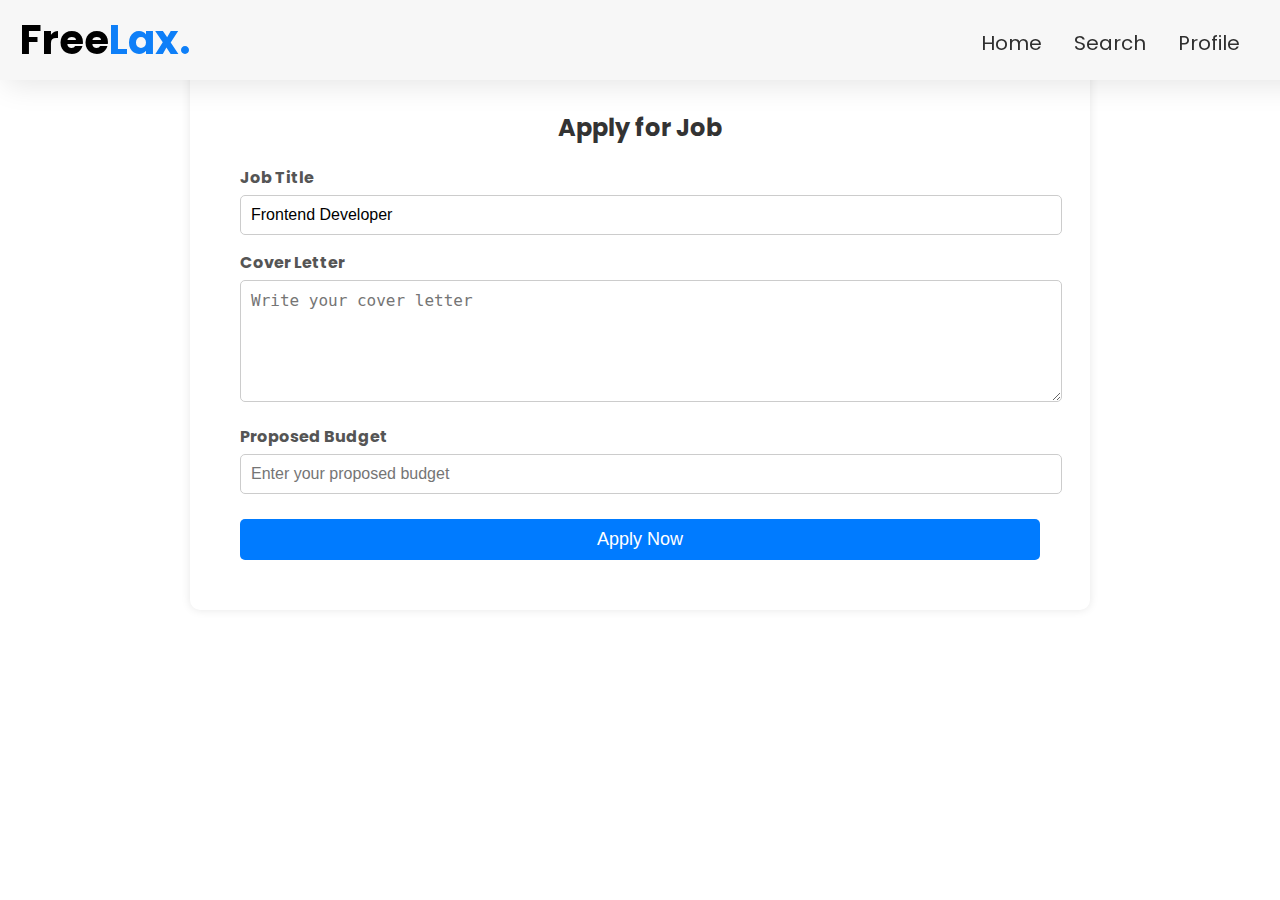
<file: freelance_project/Home-page/applyjob.html>
<!DOCTYPE html>
<html lang="en">
<head>
    <meta charset="UTF-8">
    <meta name="viewport" content="width=device-width, initial-scale=1.0">
    <title>Apply for Job | Professional Job Application Platform</title>
    <link rel="stylesheet" href="applyjob.css">
    <link href="https://cdnjs.cloudflare.com/ajax/libs/font-awesome/6.0.0-beta3/css/all.min.css" rel="stylesheet">
</head>
<body>
    <div class="navbar">
        <div class="logo">
            <h1>Free<span>Lax.</span></h1>
        </div>
        <div class="menu-toggle" onclick="toggleMenu();">
            <i class="fas fa-bars"></i>
        </div>
        <nav>
            <ul id="menu">
                <li><a href="#home">Home</a></li>
              <!-- Teams Dropdown -->
              <li class="dropdown">
                  <a href="#services" class="dropbtn">Search</a>
              </li>
              <!-- Communities Dropdown -->
              <li class="dropdown">
                  <a href="#contact" class="dropbtn">Profile</a>
              </li>
            </ul>
        </nav>
    </div>

    <main class="job-application-container">
        <section class="job-application-form">
            <h2>Apply for Job</h2>
            <form id="jobApplicationForm">
                <div class="form-group">
                    <label for="jobTitle">Job Title</label>
                    <input type="text" id="jobTitle" name="jobTitle" value="Frontend Developer" readonly>
                </div>
                <div class="form-group">
                    <label for="coverLetter">Cover Letter</label>
                    <textarea id="coverLetter" name="coverLetter" placeholder="Write your cover letter" required></textarea>
                </div>
                <div class="form-group">
                    <label for="proposedBudget">Proposed Budget</label>
                    <input type="number" id="proposedBudget" name="proposedBudget" placeholder="Enter your proposed budget" required>
                </div>
                <button type="submit" class="submit-btn">Apply Now</button>
            </form>
        </section>
    </main>

    <script src="applyjob.js"></script>
</body>
</html>
</file>
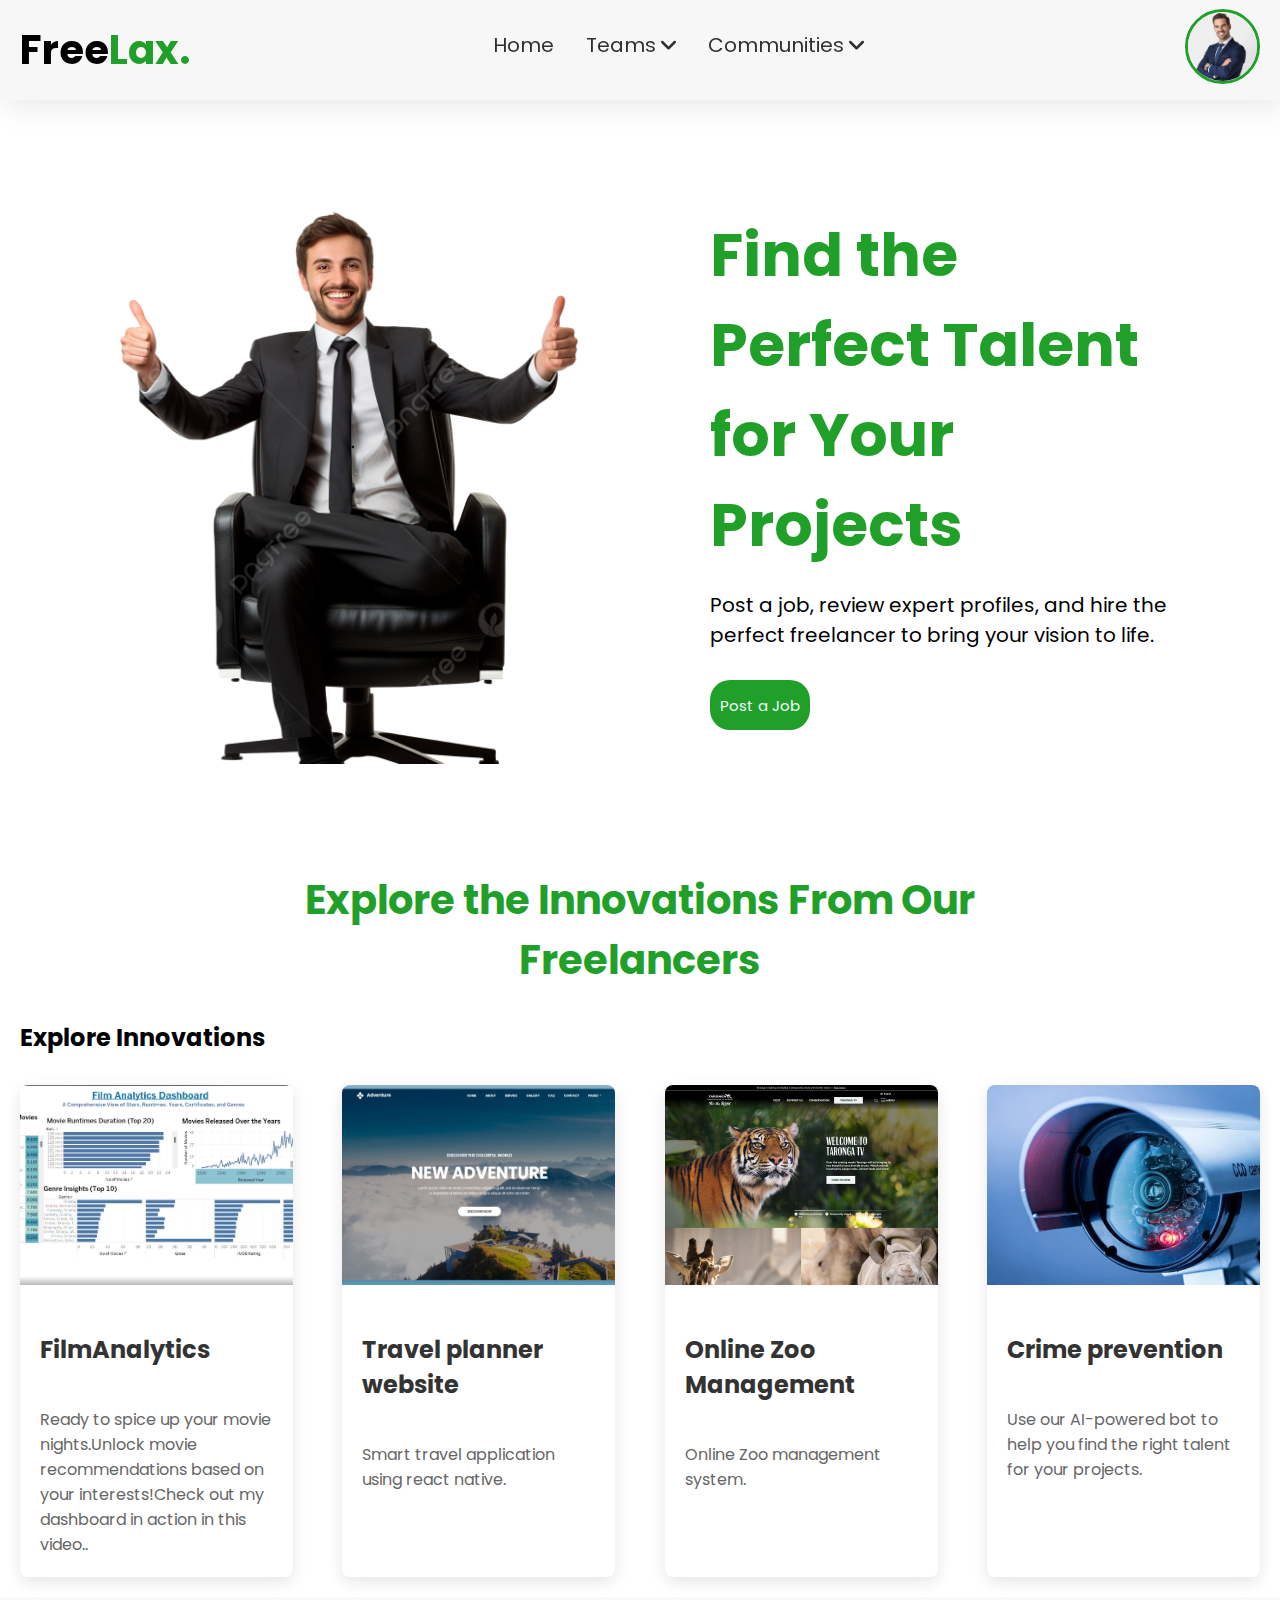
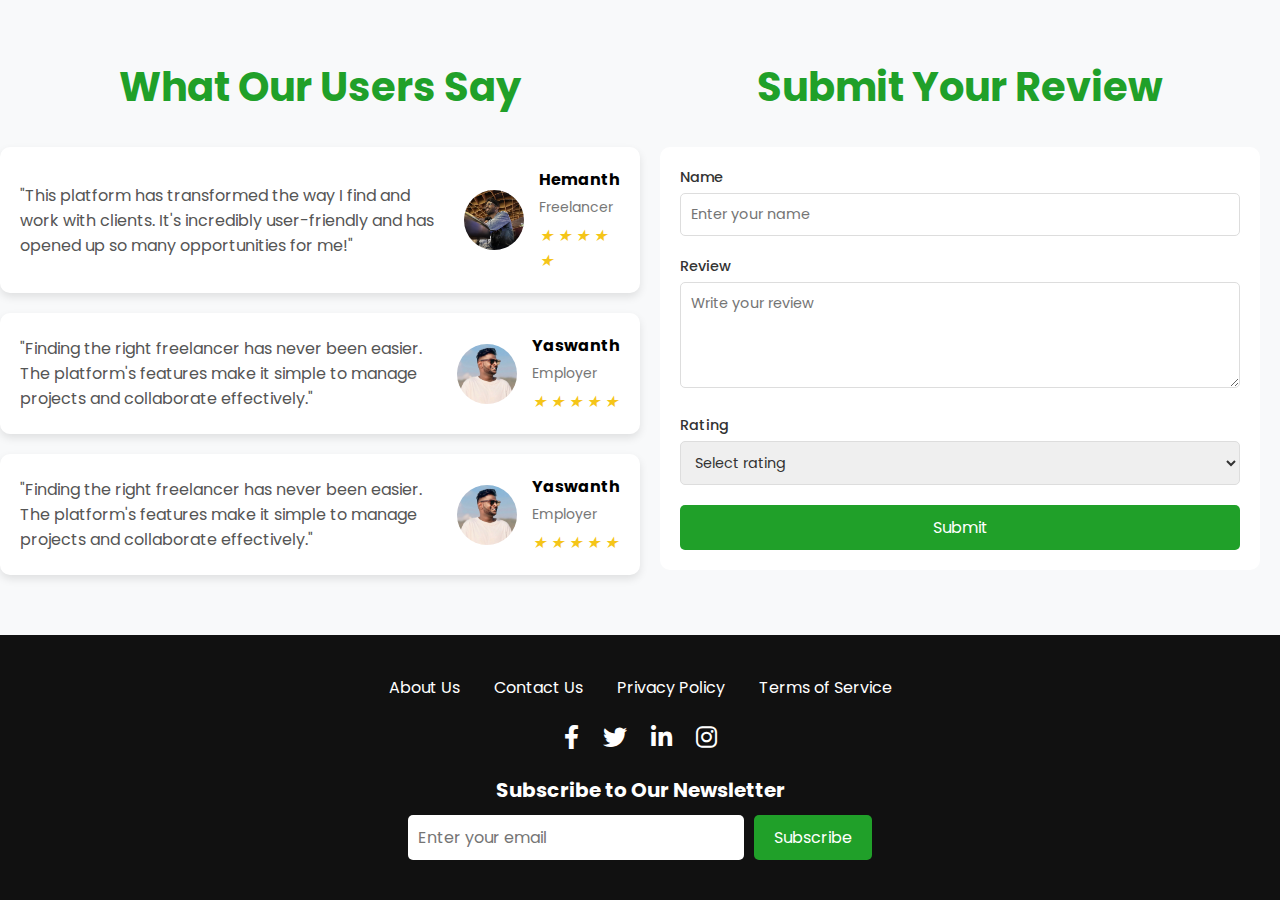
<file: freelance_project/Home-page/Empolyer_homepage.html>
<!DOCTYPE html>
<html lang="en">
<head>
    <meta charset="UTF-8">
    <meta name="viewport" content="width=device-width, initial-scale=1.0">
    <link rel="stylesheet" href="https://cdnjs.cloudflare.com/ajax/libs/font-awesome/6.0.0-beta3/css/all.min.css">
    <link rel="stylesheet" href="employer_homepage.css">
    <title>FreeLax</title>
</head>
<body>
    <div class="navbar">
        <div class="logo">
            <h1>Free<span>Lax.</span></h1>
        </div>
        <div class="menu-toggle" onclick="toggleMenu();">
            <i class="fas fa-bars"></i> <!-- Hamburger icon from Font Awesome -->
        </div>
        <nav>
            <ul id="menu">
                <li><a href="#home">Home</a></li>
              <!-- Teams Dropdown -->
              <li class="dropdown">
                  <a href="#services" class="dropbtn">Teams <i class="fa-solid fa-angle-down"></i></a>
                  <div class="dropdown-content">
                      <a href="#">Teams</a>
                      <a href="#">Join Team</a>
                  </div>
              </li>
              <!-- Communities Dropdown -->
              <li class="dropdown">
                  <a href="#contact" class="dropbtn">Communities <i class="fa-solid fa-angle-down"></i></a>
                  <div class="dropdown-content">
                      <a href="#">My Community</a>
                      <a href="#">Create Community</a>
                      <a href="#">Join Community</a>
                  </div>
              </li>
            </ul>
        </nav>
        <div class="profile">
          <a href="employee.html"><img src="img/DP.jpg"  alt="profile pic"></a>
        </div>
    </div>

    <div class="contents">
        <div class="showCase">
            <div class="right fade-in-left">
                <img src="img/emp_head.png" alt="">
            </div>
            <div class="left fade-in-right">
                <h2>Find the Perfect Talent for Your Projects</h2>
                <p>Post a job, review expert profiles, and hire the perfect freelancer 
                    to bring your vision to life.</p>
                <button class="start_btn" onclick="window.location.href='Job/jobpost.html';">Post a Job</button>
            </div>
        </div>
    </div>

    <section class="explore-innovations">
      <h2 class="section-title">Explore the Innovations From Our <br>Freelancers</h2>
        <h2>Explore Innovations</h2>
        <div class="innovations">
            <div class="innovation" onclick="openModal('talent-pools')">
                <img src="img/project 4.png" alt="Innovation 1">
                <h3>FilmAnalytics</h3>
                <p>Ready to spice up your movie nights.Unlock movie recommendations based on your interests!Check out my dashboard in action in this video..</p>
            </div>
            <div class="innovation" onclick="openModal('project-catalog')">
                <img src="img/project5.jpg" alt="Innovation 2">
                <h3>Travel planner website</h3>
                <p>Smart travel application using react native.</p>
            </div>
            <div class="innovation" onclick="openModal('platform-api')">
                <img src="img/project 6.jpg" alt="Innovation 3">
                <h3>Online Zoo Management</h3>
                <p>Online Zoo management system.</p>
            </div>
            <div class="innovation" onclick="openModal('project-bot')">
                <img src="img/project 7.jpg" alt="Innovation 4">
                <h3>Crime prevention</h3>
                <p>Use our AI-powered bot to help you find the right talent for your projects.</p>
            </div>
        </div>
    </section>

    <!-- Modal Structure -->
    <div id="modal" class="modal">
        <div class="modal-content">
            <span class="close" onclick="closeModal()">&times;</span>
            <div id="modal-body"></div>
        </div>
    </div>

    <!-- Testimonials Section -->
<section id="testimonials" class="testimonials-section">
    <div class="container">
      <h2 class="section-title">What Our Users Say</h2>
      <div class="testimonials-slider">
        <div class="testimonial">
          <div class="testimonial-content">
            <p>"This platform has transformed the way I find and work with clients. It's incredibly user-friendly and has opened up so many opportunities for me!"</p>
          </div>
          <div class="testimonial-author">
            <img src="img/Screenshot 2024-08-31 135705.png" alt="Freelancer 1" class="author-image">
            <div class="author-info">
              <h4 class="author-name">Hemanth</h4>
              <span class="author-role">Freelancer</span>
              <div class="author-rating">
                <i class="star-icon">&#9733;</i>
                <i class="star-icon">&#9733;</i>
                <i class="star-icon">&#9733;</i>
                <i class="star-icon">&#9733;</i>
                <i class="star-icon">&#9733;</i>
              </div>
            </div>
          </div>
        </div>
        <div class="testimonial">
          <div class="testimonial-content">
            <p>"Finding the right freelancer has never been easier. The platform's features make it simple to manage projects and collaborate effectively."</p>
          </div>
          <div class="testimonial-author">
            <img src="img/yash.jpg" alt="Employer 1" class="author-image">
            <div class="author-info">
              <h4 class="author-name">Yaswanth</h4>
              <span class="author-role">Employer</span>
              <div class="author-rating">
                <i class="star-icon">&#9733;</i>
                <i class="star-icon">&#9733;</i>
                <i class="star-icon">&#9733;</i>
                <i class="star-icon">&#9733;</i>
                <i class="star-icon">&#9733;</i>
              </div>
            </div>
          </div>
        </div>
        <div class="testimonial">
          <div class="testimonial-content">
            <p>"Finding the right freelancer has never been easier. The platform's features make it simple to manage projects and collaborate effectively."</p>
          </div>
          <div class="testimonial-author">
            <img src="img/yash.jpg" alt="Employer 1" class="author-image">
            <div class="author-info">
              <h4 class="author-name">Yaswanth</h4>
              <span class="author-role">Employer</span>
              <div class="author-rating">
                <i class="star-icon">&#9733;</i>
                <i class="star-icon">&#9733;</i>
                <i class="star-icon">&#9733;</i>
                <i class="star-icon">&#9733;</i>
                <i class="star-icon">&#9733;</i>
              </div>
            </div>
          </div>
        </div>
        <!-- Add more testimonials as needed -->
      </div>
    </div>

    <div class="container-review">
      <h2 class="section-title">Submit Your Review</h2>
      <form class="review-form">
          <div class="form-group">
              <label for="userName">Name</label>
              <input type="text" id="userName" name="userName" required placeholder="Enter your name">
          </div>
          <div class="form-group">
              <label for="reviewContent">Review</label>
              <textarea id="reviewContent" name="reviewContent" rows="4" required placeholder="Write your review"></textarea>
          </div>
          <div class="form-group">
              <label for="userRating">Rating</label>
              <select id="userRating" name="userRating" required>
                  <option value="" disabled selected>Select rating</option>
                  <option value="1">1 Star</option>
                  <option value="2">2 Stars</option>
                  <option value="3">3 Stars</option>
                  <option value="4">4 Stars</option>
                  <option value="5">5 Stars</option>
              </select>
          </div>
          <button type="submit" class="submit-button">Submit</button>
      </form>
  </div>
  </section>

  
  <!-- Footer -->
  <footer class="footer">
    <div class="container">
      <div class="footer-links">
        <a href="#about-us">About Us</a>
        <a href="#contact-us">Contact Us</a>
        <a href="#privacy-policy">Privacy Policy</a>
        <a href="#terms-of-service">Terms of Service</a>
      </div>
      <div class="footer-social">
        <a href="https://facebook.com" class="social-icon" aria-label="Facebook"><i class="fab fa-facebook-f"></i></a>
        <a href="https://twitter.com" class="social-icon" aria-label="Twitter"><i class="fab fa-twitter"></i></a>
        <a href="https://linkedin.com" class="social-icon" aria-label="LinkedIn"><i class="fab fa-linkedin-in"></i></a>
        <a href="https://instagram.com" class="social-icon" aria-label="Instagram"><i class="fab fa-instagram"></i></a>
      </div>
      <div class="footer-newsletter">
        <h4>Subscribe to Our Newsletter</h4>
        <form action="/subscribe" method="post">
          <input type="email" placeholder="Enter your email" required>
          <button type="submit">Subscribe</button>
        </form>
      </div>
    </div>
  </footer>

  <script>
    // Data for the modal content
const innovationsData = {
    'talent-pools': {
        title: 'Talent Pools',
        content: `
            <p>Star Performance: Dive into actors' filmography, ratings, and more!</p>
            <p>Key Benefits:</p>
            <ul>
                <li>Top 20 Movie Runtimes: Bar graph showcasing the most intriguing durations.</li>
                <li>Movies Released Over the Years: A journey through the cinematic timeline.</li>
                <li>Movie Certificates: Pie chart breakdown for a visual feast.</li>
                <li>Genre Insights: Explore genres based on movie count, gross, IMDb rating, and votes.</li>
            </ul>
        `
    },
    'project-catalog': {
        title: 'Travel planner website',
        content: `
            <p>Smart travel application using react native</p>
            <p>Key Features:</p>
            <ul>
                <li>Travel in the world where you want</li>
                <li>We provides the best budget friendly travelling options with ypur families</li>
                <li>User-frienly website makes you feel comfort for booking your tour</li>
            </ul>
        `
    },
    'platform-api': {
        title: 'Online Zoo Management',
        content: `
            <p>Developed a online Zoo management system for all paticular zoos in india</p>
            <p>Site Highlights:</p>
            <ul>
                <li>Book your zoo entry tickets where you want</li>
                <li>Detail of the Zoo including geo-map locations</li>
                <li>Advance pre-food booking system</li>
            </ul>
        `
    },
    'project-bot': {
        title: 'Project Bot',
        content: `
            <p>The Project Bot leverages AI to recommend the best freelancers for your project, based on their skills, experience, and past performance, ensuring that you always have the right person for the job.</p>
            <p>How It Works:</p>
            <ul>
                <li>Analyze project requirements</li>
                <li>Match with top freelancers</li>
                <li>Provide ongoing support during the project</li>
            </ul>
        `
    }
};

// Function to open the modal
function openModal(innovationKey) {
    const modal = document.getElementById('modal');
    const modalBody = document.getElementById('modal-body');
    
    // Set the content based on the innovationKey
    modalBody.innerHTML = `
        <h2>${innovationsData[innovationKey].title}</h2>
        ${innovationsData[innovationKey].content}
    `;
    
    // Display the modal
    modal.style.display = 'block';
}

// Function to close the modal
function closeModal() {
    const modal = document.getElementById('modal');
    modal.style.display = 'none';
}

// Close the modal if the user clicks outside of the modal content
window.onclick = function(event) {
    const modal = document.getElementById('modal');
    if (event.target == modal) {
        modal.style.display = 'none';
    }
}

  </script>
  
</body>
</html>
</file>
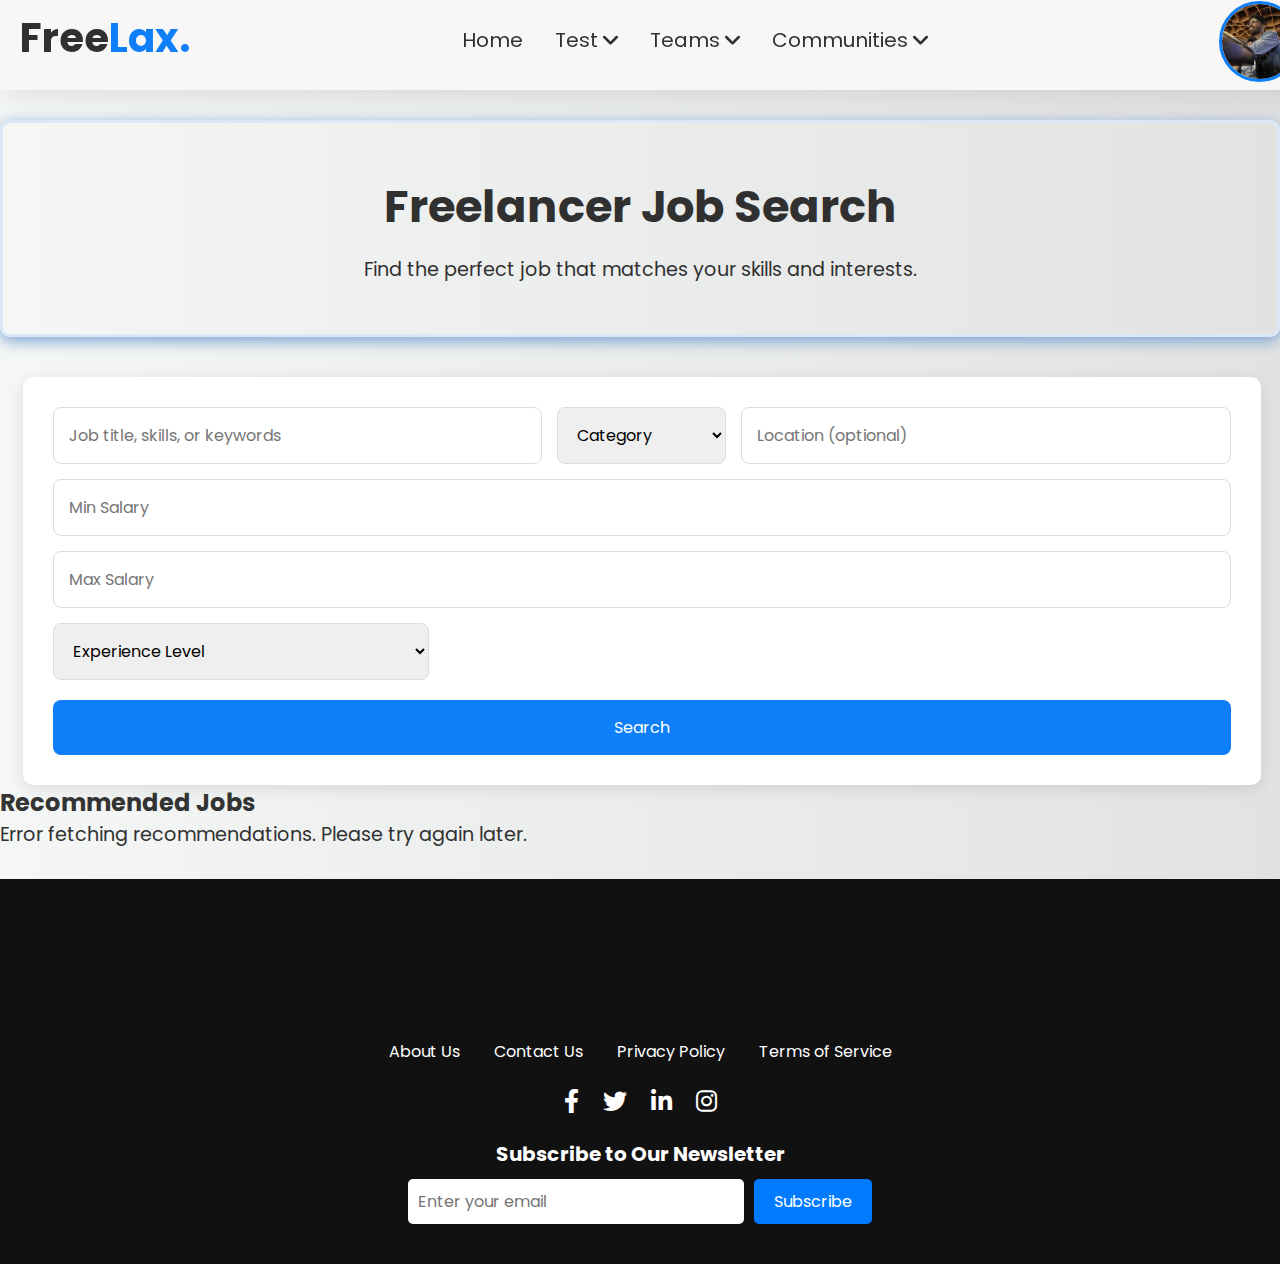
<file: freelance_project/Home-page/FreelanceSearchpage.html>
<!DOCTYPE html>
<html lang="en">
<head>
    <meta charset="UTF-8">
    <meta name="viewport" content="width=device-width, initial-scale=1.0">
    <title>Freelancer Job Search</title>
    <link rel="stylesheet" href="FreelanceSearchpage.css">
    <link rel="stylesheet" href="https://cdnjs.cloudflare.com/ajax/libs/font-awesome/6.0.0-beta3/css/all.min.css">
    <script src="FreelanceSearchpage.js" defer></script>
</head>
<body>
    <div class="navbar">
        <div class="logo">
            <h1>Free<span>Lax.</span></h1>
        </div>
        <div class="menu-toggle" onclick="toggleMenu();">
            <i class="fas fa-bars"></i> <!-- Hamburger icon from Font Awesome -->
        </div>
        <nav>
            <ul id="menu">
                <li><a href="#home">Home</a></li>
                <li class="dropdown">
                  <a href="#" class="dropbtn">Test <i class="fa-solid fa-angle-down"></i></a>
                  <div class="dropdown-content">
                      <a href="#">Attempt Test</a>
                      <a href="#">Test LeaderBoard</a>
                      <a href="#">Test Results</a>
                  </div>
              </li>
              <!-- Teams Dropdown -->
              <li class="dropdown">
                  <a href="#services" class="dropbtn">Teams <i class="fa-solid fa-angle-down"></i></a>
                  <div class="dropdown-content">
                      <a href="Teams/showteam.html">Teams</a>
                      <a href="Teams/teamcreate.html">Create Team</a>
                      <a href="Teams/jointeam.html">Join Team</a>
                  </div>
              </li>
              <!-- Communities Dropdown -->
              <li class="dropdown">
                  <a href="#contact" class="dropbtn">Communities <i class="fa-solid fa-angle-down"></i></a>
                  <div class="dropdown-content">
                      <a href="#">My Community</a>
                      <a href="#">Create Community</a>
                      <a href="#">Join Community</a>
                  </div>
              </li>
            </ul>
        </nav>
        <div class="profile">
          <a href="Dashboard/freelancer.html"><img src="img/Screenshot 2024-08-31 135705.png"  alt="profile pic"></a>
        </div>
    </div>
    <div class="container">
        <header>
            <h1>Freelancer Job Search</h1>
            <p>Find the perfect job that matches your skills and interests.</p>
        </header>
        <main>
            <section class="search-container">
                <div class="search-form-container">
                    <form id="search-form">
                        <div class="search-inputs">
                            <input type="text" id="search-query" placeholder="Job title, skills, or keywords" required>
                            <select id="job-category">
                                <option value="">Category</option>
                                <option value="web-development">Web Development</option>
                                <option value="design">Design</option>
                                <option value="marketing">Marketing</option>
                                <option value="writing">Writing</option>
                                <option value="consulting">Consulting</option>
                                <!-- Add more categories as needed -->
                            </select>
                            <input type="text" id="location" placeholder="Location (optional)">
                            <input type="number" id="min-salary" placeholder="Min Salary">
                            <input type="number" id="max-salary" placeholder="Max Salary">
                            <select id="experience-level">
                                <option value="">Experience Level</option>
                                <option value="entry">Entry</option>
                                <option value="mid">Mid</option>
                                <option value="senior">Senior</option>
                            </select>
                        </div>
                        <button type="submit" class="btn btn-primary">Search</button>
                    </form>
                </div>
            </section>

            <section class="recommended-jobs">
                <h2>Recommended Jobs</h2>
                <div id="recommended-job-list" class="job-list">
                    <!-- Recommended jobs will be dynamically inserted here -->
                </div>
            </section>
            

            <section class="search-results">
                <div id="job-list" class="job-list">
                    <!-- Job results will be dynamically inserted here -->
                </div>
            </section>
        </main>
       
    <!-- Job Details Modal -->
    <div id="job-details-modal" class="modal">
        <div class="modal-content">
            <span class="close-btn">&times;</span>
            <div id="job-details">
                <!-- Job details will be dynamically inserted here -->
            </div>
            <button id="apply-btn" class="btn btn-primary">Apply Now</button>
        </div>
    </div>

    <footer class="footer">
        <div class="container">
          <div class="footer-links">
            <a href="#about-us">About Us</a>
            <a href="#contact-us">Contact Us</a>
            <a href="#privacy-policy">Privacy Policy</a>
            <a href="#terms-of-service">Terms of Service</a>
          </div>
          <div class="footer-social">
            <a href="https://facebook.com" class="social-icon" aria-label="Facebook"><i class="fab fa-facebook-f"></i></a>
            <a href="https://twitter.com" class="social-icon" aria-label="Twitter"><i class="fab fa-twitter"></i></a>
            <a href="https://linkedin.com" class="social-icon" aria-label="LinkedIn"><i class="fab fa-linkedin-in"></i></a>
            <a href="https://instagram.com" class="social-icon" aria-label="Instagram"><i class="fab fa-instagram"></i></a>
          </div>
          <div class="footer-newsletter">
            <h4>Subscribe to Our Newsletter</h4>
            <form action="/subscribe" method="post">
              <input type="email" placeholder="Enter your email" required>
              <button type="submit">Subscribe</button>
            </form>
          </div>
        </div>
      </footer>
      
</body>
</html>
</file>
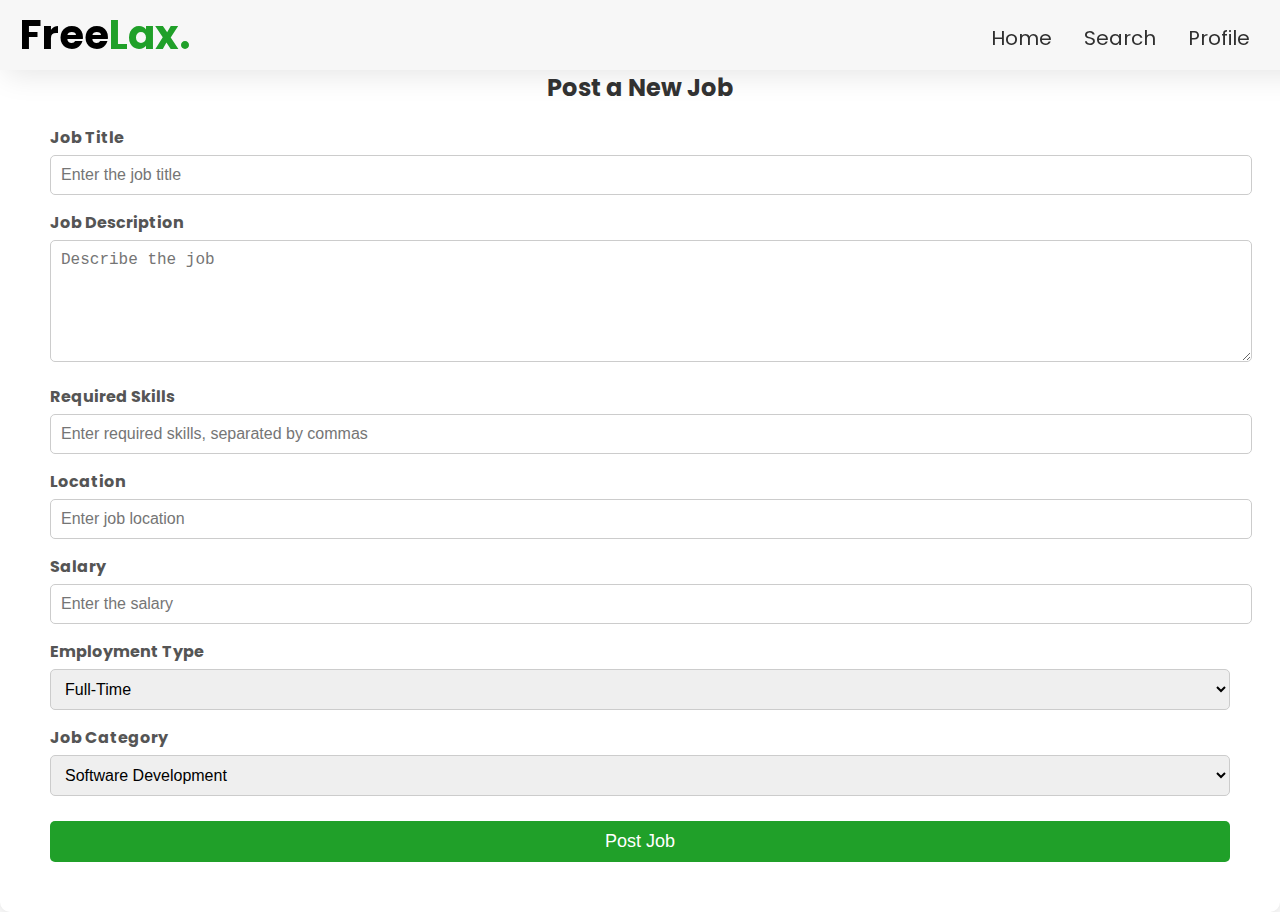
<file: freelance_project/Home-page/jobpost.html>
<!DOCTYPE html>
<html lang="en">
<head>
    <meta charset="UTF-8">
    <meta name="viewport" content="width=device-width, initial-scale=1.0">
    <title>Post a Job | Professional Job Posting Platform</title>
    <link rel="stylesheet" href="jobpost.css">
    <link href="https://cdnjs.cloudflare.com/ajax/libs/font-awesome/6.0.0-beta3/css/all.min.css" rel="stylesheet">
</head>
<body>
    <div class="navbar">
        <div class="logo">
            <h1>Free<span>Lax.</span></h1>
        </div>
        <div class="menu-toggle" onclick="toggleMenu();">
            <i class="fas fa-bars"></i>
        </div>
        <nav>
            <ul id="menu">
                <li><a href="#home">Home</a></li>
              <!-- Teams Dropdown -->
              <li class="dropdown">
                  <a href="#services" class="dropbtn">Search</a>
              </li>
              <!-- Communities Dropdown -->
              <li class="dropdown">
                  <a href="#contact" class="dropbtn">Profile</a>
              </li>
            </ul>
        </nav>
    </div>

    <main class="job-posting-container">
        <section class="job-posting-form">
            <h2>Post a New Job</h2>
            <form id="jobPostingForm">
                <div class="form-group">
                    <label for="title">Job Title</label>
                    <input type="text" id="title" name="jobName" placeholder="Enter the job title" required>
                </div>
                <div class="form-group">
                    <label for="description">Job Description</label>
                    <textarea id="description" name="jobDescription" placeholder="Describe the job" required></textarea>
                </div>
                <div class="form-group">
                    <label for="skills">Required Skills</label>
                    <input type="text" id="skills" name="skillsRequired" placeholder="Enter required skills, separated by commas" required>
                </div>
                <div class="form-group">
                    <label for="location">Location</label>
                    <input type="text" id="location" name="location" placeholder="Enter job location" required>
                </div>
                <div class="form-group">
                    <label for="salary">Salary</label>
                    <input type="number" id="salary" name="jobSalary" placeholder="Enter the salary" required>
                </div>
                <div class="form-group">
                    <label for="employmentType">Employment Type</label>
                    <select id="employmentType" name="employmentType" required>
                        <option value="full-time">Full-Time</option>
                        <option value="part-time">Part-Time</option>
                        <option value="contract">Contract</option>
                    </select>
                </div>
                <div class="form-group">
                    <label for="category">Job Category</label>
                    <select id="category" name="jobCategory" required>
                        <option value="software-development">Software Development</option>
                        <option value="design">Design</option>
                        <option value="marketing">Marketing</option>
                        <!-- Add more categories as needed -->
                    </select>
                </div>
                <button type="submit" class="submit-btn">Post Job</button>
            </form>
        </section>
    </main>

    <script src="jobpost.js"></script>
</body>
</html>
</file>
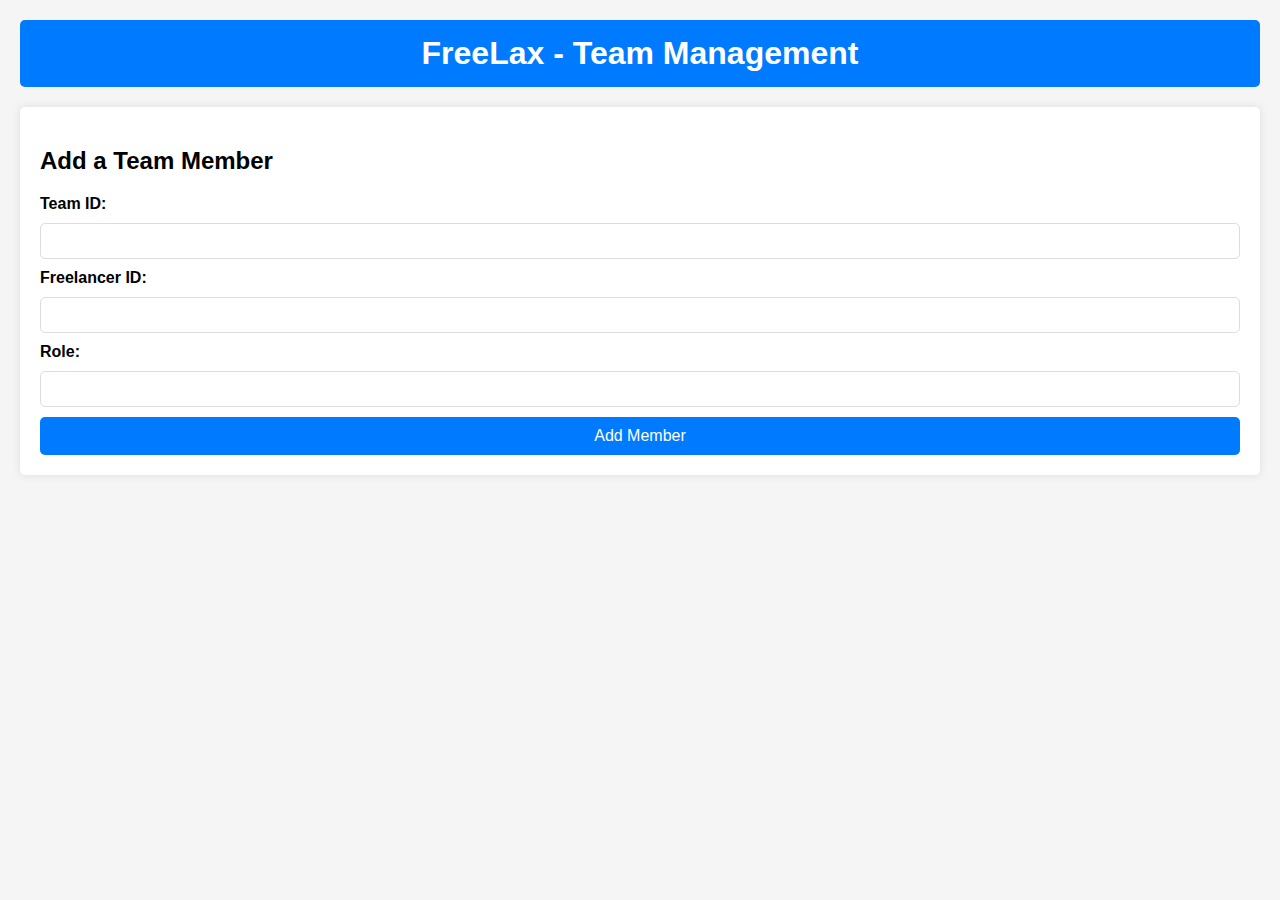
<file: freelance_project/Home-page/jointeam.html>
<!DOCTYPE html>
<html lang="en">
<head>
    <meta charset="UTF-8">
    <meta name="viewport" content="width=device-width, initial-scale=1.0">
    <link rel="stylesheet" href="teamstyle.css">
    <title>Join-Team</title>
</head>
<body>
    
    <header>
        <h1>FreeLax - Team Management</h1>
    </header>

    <main>
        <section id="add-team-member">
            <h2>Add a Team Member</h2>
            <form id="addTeamMemberForm">
                <label for="teamId">Team ID:</label>
                <input type="number" id="teamId" name="teamId" required>

                <label for="freelancerId">Freelancer ID:</label>
                <input type="number" id="freelancerId" name="freelancerId" required>

                <label for="role">Role:</label>
                <input type="text" id="role" name="role" required>

                <button type="submit">Add Member</button>
            </form>
            <div id="addTeamMemberResult"></div>
        </section>
    </main>
    <script src="team.js"></script>
</body>
</html>
</file>
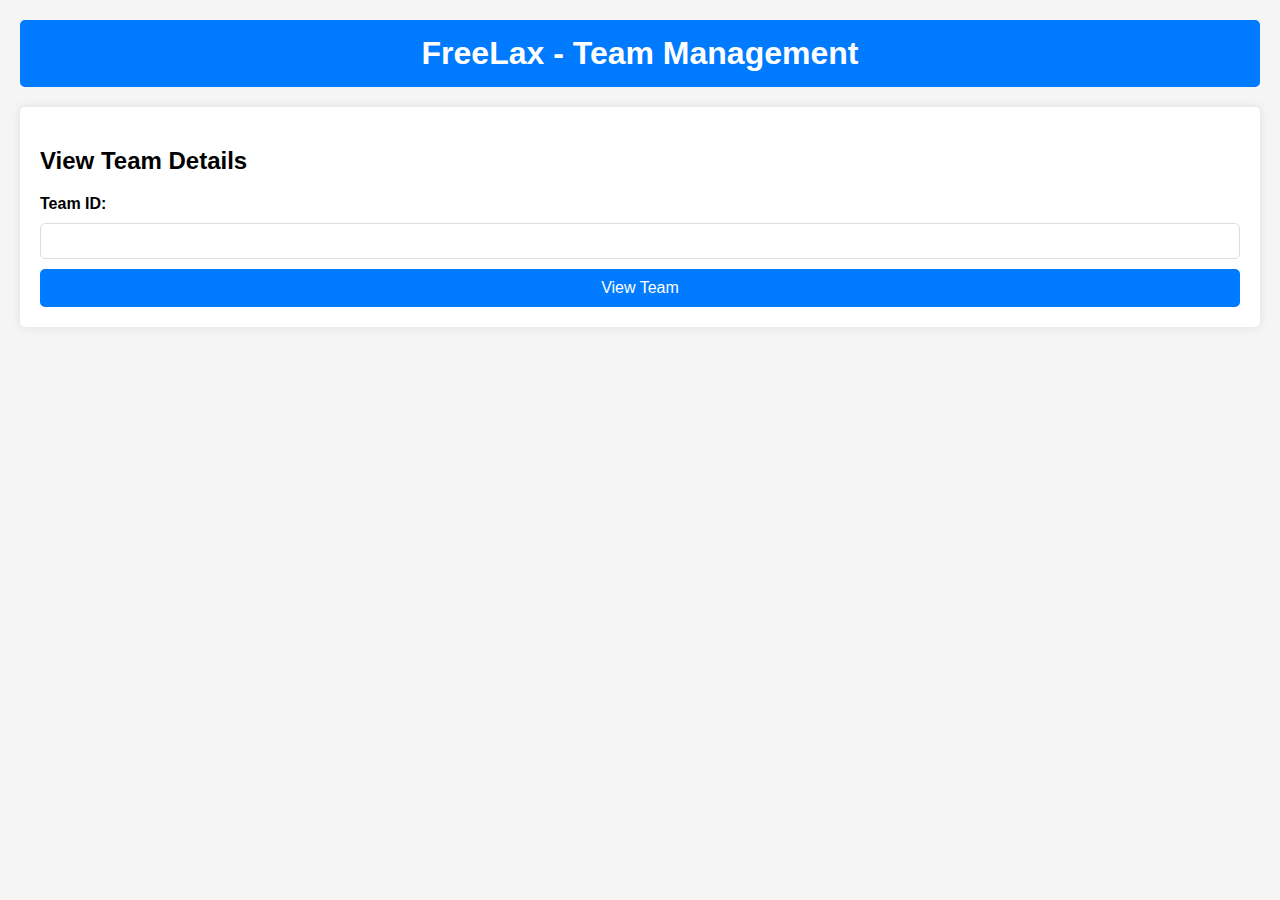
<file: freelance_project/Home-page/showteam.html>
<!DOCTYPE html>
<html lang="en">
<head>
    <meta charset="UTF-8">
    <meta name="viewport" content="width=device-width, initial-scale=1.0">
    <link rel="stylesheet" href="teamstyle.css">
    <title>Show-team</title>
</head>
<body>

    <header>
        <h1>FreeLax - Team Management</h1>
    </header>

    <main>
    <section id="view-team">
        <h2>View Team Details</h2>
        <form id="viewTeamForm">
            <label for="viewTeamId">Team ID:</label>
            <input type="number" id="viewTeamId" name="viewTeamId" required>

            <button type="submit">View Team</button>
        </form>
        <div id="viewTeamResult"></div>
    </section>
    </main>
    <script src="team.js"></script>
</body>
</html>
</file>
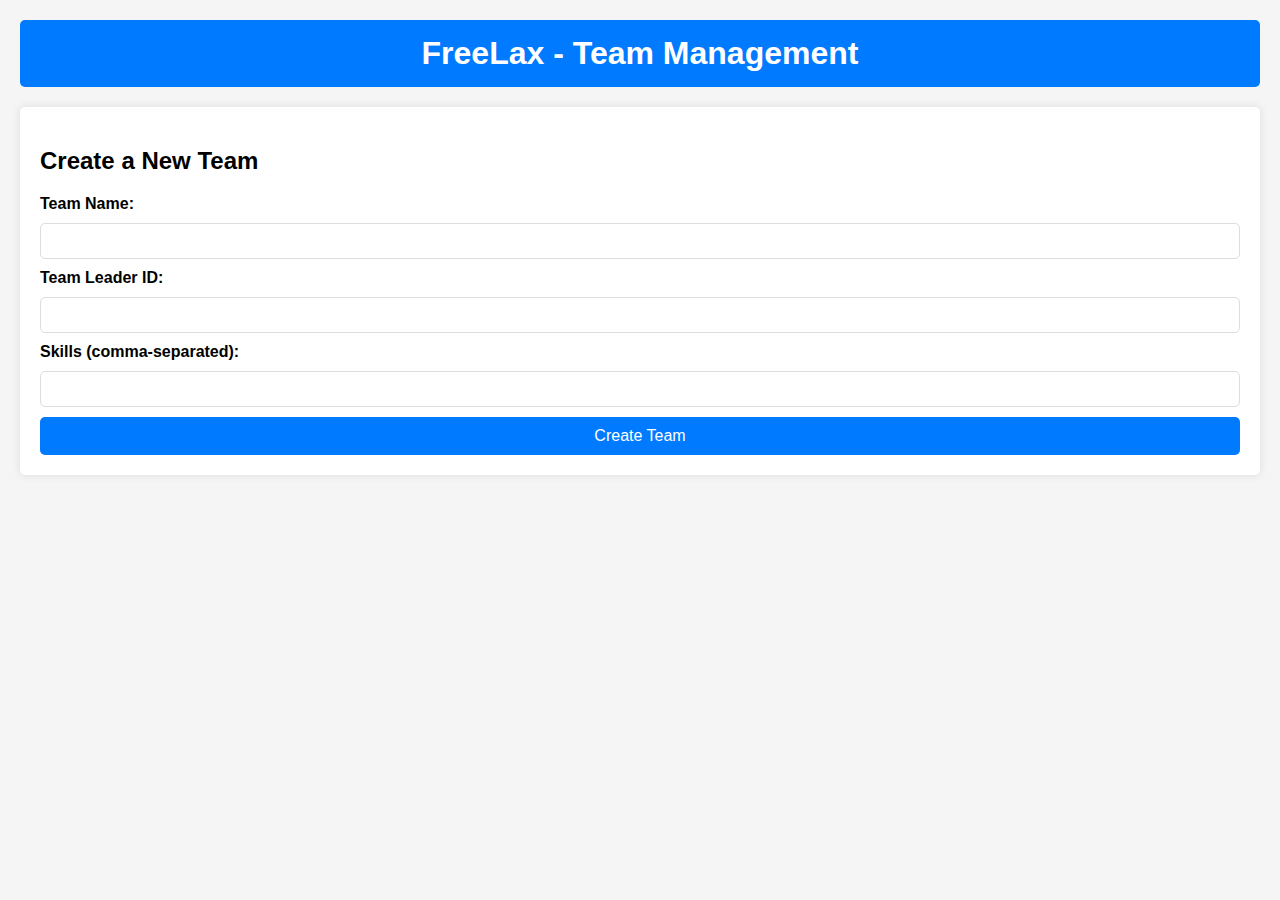
<file: freelance_project/Home-page/teamcreate.html>
<!DOCTYPE html>
<html lang="en">
<head>
    <meta charset="UTF-8">
    <meta name="viewport" content="width=device-width, initial-scale=1.0">
    <link rel="stylesheet" href="teamstyle.css">
    <title>Create-Team</title>
</head>
<body>
    <header>
        <h1>FreeLax - Team Management</h1>
    </header>

    <main>
        <!-- Create Team Form -->
        <section id="create-team">
            <h2>Create a New Team</h2>
            <form id="createTeamForm">
                <label for="teamName">Team Name:</label>
                <input type="text" id="teamName" name="teamName" required>

                <label for="teamLeaderId">Team Leader ID:</label>
                <input type="number" id="teamLeaderId" name="teamLeaderId" required>

                <label for="teamSkills">Skills (comma-separated):</label>
                <input type="text" id="teamSkills" name="teamSkills" required>

                <button type="submit">Create Team</button>
            </form>
            <div id="createTeamResult"></div>
        </section>
        </main>

        <script src="team.js"></script>
</body>
</html>
</file>
<file: freelance_project/Home-page/applyjob.css>
@import url('https://fonts.googleapis.com/css2?family=Poppins:wght@400;500;600;700&display=swap');

body {
    font-family: 'Poppins', sans-serif;
    margin: 0;
    padding: 0;
    box-sizing: border-box;
}

.navbar {
    position: fixed;
    top: 0;
    width: 100%;
    padding: 20px;
    display: flex;
    align-items: center;
    justify-content: space-between;
    gap: 1rem;
    height: 40px;
    box-shadow: 5px 5px 30px rgba(0, 0, 0, 0.1);
    background-color: #f7f7f7; 
    z-index: 1000; 
}

.navbar nav {
    margin-right: 60px;
    list-style: none;
    display: flex;
    justify-content: center;
    align-items: center;
    gap: 2rem;
}

.navbar ul {
    list-style: none;
    display: flex;
    align-items: center;
    justify-content: flex-end;
    margin-bottom: 10px;
    gap: 2rem;
}

.navbar ul li a {
    color: #303030;
    text-decoration: none;
    font-size: 20px;
    transition: color 0.3s, transform 0.3s; 
}

.navbar ul li a:hover {
    color: rgb(14, 127, 248);
    transform: scale(1.05); 
}

.logo h1 {
    font-size: 40px;
}

.logo h1 span {
    color: rgb(14, 127, 248);
}

.profile img{
    border: 3px solid rgb(14, 127, 248);
    width: 75px;
    height: 75px;
    border-radius: 50px;
}

.dropdown-content {
    display: none;
    position: absolute;
    background-color: #f9f9f9;
    min-width: 160px;
    box-shadow: 0px 8px 16px 0px rgba(0,0,0,0.2);
    z-index: 1;
}

.dropdown-content a {
    color: black;
    padding: 12px 16px;
    text-decoration: none;
    display: block;
}

.dropdown-content a:hover {
    background-color: #f1f1f1;
}

.dropdown:hover .dropdown-content {
    display: block;
}


/* Toggle menu button (hidden by default) */
.menu-toggle {
    display: none;
    font-size: 24px;
    cursor: pointer;
    color: #111111;
    padding: 10px 15px;
    border-radius: 5px;
    transition: background-color 0.3s, transform 0.3s;
}

.job-application-container {
    max-width: 800px;
    margin: 40px auto;
    background: white;
    padding: 50px;
    border-radius: 10px;
    box-shadow: 0 0 10px rgba(0, 0, 0, 0.1);
}

.job-application-form h2 {
    text-align: center;
    margin-bottom: 20px;
    color: #333;
}

.form-group {
    margin-bottom: 15px;
}

.form-group label {
    display: block;
    font-weight: bold;
    margin-bottom: 5px;
    color: #555;
}

.form-group input, 
.form-group textarea,
.form-group select {
    width: 100%;
    padding: 10px;
    border: 1px solid #ccc;
    border-radius: 5px;
    font-size: 16px;
}

textarea {
    resize: vertical;
    min-height: 100px;
}

.submit-btn {
    width: 100%;
    background-color: #007bff;
    color: white;
    padding: 10px;
    font-size: 18px;
    border: none;
    border-radius: 5px;
    cursor: pointer;
    margin-top: 10px;
}

.submit-btn:hover {
    background-color: #0056b3;
}
</file>
<file: freelance_project/Home-page/employer_homepage.css>
@import url('https://fonts.googleapis.com/css2?family=Poppins:wght@400;500;600;700&display=swap');

/* Apply box-sizing to all elements */
* {
    margin: 0;
    padding: 0;
    box-sizing: border-box;
    font-family: 'Poppins', sans-serif;
}

html {
    scroll-behavior: smooth;
}

/* Navbar styling */
.navbar {
    position: fixed;
    top: 0;
    width: 100%;
    padding: 20px;
    display: flex;
    align-items: center;
    justify-content: space-between;
    gap: 1rem;
    height: 100px;
    box-shadow: 5px 5px 30px rgba(0, 0, 0, 0.1);
    background-color: #f7f7f7; 
    z-index: 1000; 
}

.navbar nav {
    margin-right: 20px;
    list-style: none;
    display: flex;
    justify-content: center;
    align-items: center;
    gap: 2rem;
}

.navbar ul {
    list-style: none;
    display: flex;
    align-items: center;
    justify-content: flex-end;
    margin-bottom: 10px;
    gap: 2rem;
}

.navbar ul li a {
    color: #303030;
    text-decoration: none;
    font-size: 20px;
    transition: color 0.3s, transform 0.3s; 
}

.navbar ul li a:hover {
    color: rgb(32, 160, 41);
    transform: scale(1.05); 
}

.logo h1 {
    font-size: 40px;
}

.logo h1 span {
    color: rgb(32, 160, 41);
}

.profile img{
    border: 3px solid rgb(32, 160, 41);
    width: 75px;
    height: 75px;
    border-radius: 50px;
}

.dropdown-content {
    display: none;
    position: absolute;
    background-color: #f9f9f9;
    min-width: 160px;
    box-shadow: 0px 8px 16px 0px rgba(0,0,0,0.2);
    z-index: 1;
}

.dropdown-content a {
    color: black;
    padding: 12px 16px;
    text-decoration: none;
    display: block;
}

.dropdown-content a:hover {
    background-color: #f1f1f1;
}

.dropdown:hover .dropdown-content {
    display: block;
}


/* Toggle menu button (hidden by default) */
.menu-toggle {
    display: none;
    font-size: 24px;
    cursor: pointer;
    color: #111111;
    padding: 10px 15px;
    border-radius: 5px;
    transition: background-color 0.3s, transform 0.3s;
}

/* Contents styling */
.contents {
    margin-top: 120px; 
}

.contents .showCase {
    padding: 20px;
    display: grid;
    grid-template-columns: 1fr 1fr;
    align-items: center;
}

.right {
    margin-left: 40px;
    margin-top: 15px;
}

.right img {
    width: 100%;
}

.left {
    padding: 70px;
}

.left h2 {
    font-size: 60px;
    color: rgb(32, 160, 41);
    margin-bottom: 20px;
}

.left p {
    margin-bottom: 30px;
    font-size: 20px;
}

.start_btn {
    width: 100px;
    height: 50px;
    font-size: 15px;
    border: none;
    border-radius: 20px;
    color: aliceblue;
    background-color: rgb(32, 160, 41);
}

.start_btn:hover {
    background-color: rgb(22, 71, 25);
    cursor: pointer;
}

/* Animation */
@keyframes fadeInLeft {
    from {
        opacity: 0;
        transform: translateX(-50px);
    }
    to {
        opacity: 1;
        transform: translateX(0);
    }
}

@keyframes fadeOutLeft {
    from {
        opacity: 1;
        transform: translateX(0);
    }
    to {
        opacity: 0;
        transform: translateX(-50px);
    }
}

@keyframes fadeInRight {
    from {
        opacity: 0;
        transform: translateX(50px);
    }
    to {
        opacity: 1;
        transform: translateX(0);
    }
}

@keyframes fadeOutRight {
    from {
        opacity: 1;
        transform: translateX(0);
    }
    to {
        opacity: 0;
        transform: translateX(50px);
    }
}

.fade-in-left {
    animation: fadeInLeft 1s forwards;
}

.fade-in-right {
    animation: fadeInRight 1s forwards;
}

.modal {
    display: none; /* Hidden by default */
    position: fixed; /* Stay in place */
    z-index: 1000; /* Sit on top */
    left: 0;
    top: 0;
    width: 100%;
    height: 100%;
    overflow: auto; /* Enable scroll if needed */
    background-color: rgba(0, 0, 0, 0.8); /* Black w/ opacity */
    backdrop-filter: blur(5px); /* Add blur effect */
}

.modal-content {
    background-color: #fefefe;
    margin: 10% auto; /* 10% from the top and centered */
    padding: 50px;
    border: 1px solid #888;
    border-radius: 10px;
    width: 60%; /* Could be more or less, depending on screen size */
    max-height: 80%;
    overflow-y: auto;
    box-shadow: 0 5px 15px rgba(0, 0, 0, 0.3);
}

.close {
    color: #aaa;
    float: right;
    font-size: 28px;
    font-weight: bold;
}

.close:hover,
.close:focus {
    color: #000;
    text-decoration: none;
    cursor: pointer;
}

.modal-body {
    padding: 20px;
}

.modal-body h2 {
    font-size: 2rem;
    margin-bottom: 10px;
    color: #333;
}

.modal-body p {
    font-size: 1rem;
    color: #555;
    line-height: 1.6;
}

/* Animation for modal */
@keyframes modalFadeIn {
    from { opacity: 0; transform: translateY(-50px); }
    to { opacity: 1; transform: translateY(0); }
}

.modal-content {
    animation: modalFadeIn 0.3s ease;
}

.services, .innovations {
    margin-top: 30px;
    display: flex;
    justify-content: space-between;
    flex-wrap: wrap;
    gap: 20px;
}

.service, .innovation {
    flex-basis: 22%;
    border-radius: 8px;
    box-shadow: 0 5px 15px rgba(0, 0, 0, 0.1);
    overflow: hidden;
    transition: transform 0.3s, box-shadow 0.3s;
}

.service:hover, .innovation:hover {
    transform: translateY(-10px);
    box-shadow: 0 15px 25px rgba(0, 0, 0, 0.2);
}

.service img, .innovation img {
    width: 100%;
    height: 200px;
    object-fit: cover;
}

.service h3, .innovation h3 {
    padding: 20px;
    margin: 20px 0;
    font-size: 1.5em;
    color: #333;
}

.service p, .innovation p {
    padding: 0 20px 20px;
    color: #666;
}

.explore-innovations{
    padding: 20px;
    margin-top: 30px;
}

/* Testimonials Section */
.testimonials-section {
    display: grid;
    grid-template-columns: 1fr 1fr;
    padding: 60px 0;
    background-color: #f8f9fa;
  }
  
  .section-title {
    font-size: 2.5rem;
    font-weight: bold;
    text-align: center;
    margin-bottom: 30px;
    color: rgb(32, 160, 41);
  }
  
  .testimonials-slider {
    display: flex;
    flex-direction: column;
    gap: 20px;
  }
  
  .testimonial {
    background: #fff;
    width: 100%;
    border-radius: 10px;
    box-shadow: 0 4px 8px rgba(0, 0, 0, 0.1);
    padding: 20px;
    display: flex;
    align-items: center;
    gap: 20px;
  }
  
  .testimonial-content p {
    margin: 0;
    font-size: 1rem;
    color: #555;
  }
  
  .testimonial-author {
    display: flex;
    align-items: center;
    gap: 15px;
  }
  
  .author-image {
    width: 60px;
    height: 60px;
    border-radius: 50%;
    object-fit: cover;
  }
  
  .author-info {
    display: flex;
    flex-direction: column;
    gap: 5px;
  }
  
  .author-name {
    font-weight: bold;
    margin: 0;
  }
  
  .author-role {
    font-size: 0.875rem;
    color: #777;
  }
  
  .author-rating .star-icon {
    color: #f5c518;
    font-size: 1rem;
  }
  
  /* Submit Review Section */
.submit-review-section {
    padding: 60px 0;
    background-color: #f8f9fa;
}

.review-form {
    max-width: 600px;
    margin: 0 auto;
    background: #fff;
    border-radius: 10px;
    padding: 20px;
}

.form-group {
    margin-bottom: 20px;
}

.form-group label {
    display: block;
    font-weight: 500;
    margin-bottom: 5px;
    font-size: 0.9rem;
    color: #333;
}

.form-group input[type="text"],
.form-group select,
.form-group textarea {
    width: 100%;
    padding: 10px;
    border-radius: 5px;
    border: 1px solid #ddd;
    font-size: 0.9rem;
    color: #333;
}

.form-group textarea {
    resize: vertical;
}

.pro-level-options {
    display: flex;
    gap: 10px;
    align-items: center;
}

.pro-level-options input[type="radio"] {
    margin-right: 5px;
}

.submit-button {
    background-color: rgb(32, 160, 41);
    color: #fff;
    border: none;
    padding: 10px 20px;
    border-radius: 5px;
    font-size: 1rem;
    cursor: pointer;
    display: block;
    width: 100%;
    text-align: center;
}

.submit-button:hover {
    background-color: rgb(32, 160, 41);
}



  /* Footer */
  .footer {
    padding: 40px 0;
    background-color: #111111;
    color: #fff;
    text-align: center;
  }
  
  .footer-links {
    margin-bottom: 20px;
  }
  
  .footer-links a {
    color: #fff;
    text-decoration: none;
    margin: 0 15px;
    font-size: 1rem;
  }
  
  .footer-social {
    margin-bottom: 20px;
  }
  
  .social-icon {
    color: #fff;
    font-size: 1.5rem;
    margin: 0 10px;
    text-decoration: none;
  }
  
  .footer-newsletter {
    margin-top: 20px;
  }
  
  .footer-newsletter h4 {
    margin-bottom: 10px;
    font-size: 1.25rem;
  }
  
  .footer-newsletter form {
    display: flex;
    justify-content: center;
    gap: 10px;
  }
  
  .footer-newsletter input {
    padding: 10px;
    border-radius: 5px;
    border: none;
    font-size: 1rem;
  }
  
  .footer-newsletter button {
    padding: 10px 20px;
    border: none;
    background-color: rgb(32, 160, 41);
    color: #fff;
    border-radius: 5px;
    font-size: 1rem;
    cursor: pointer;
  }
  
  /* Responsive Design */
  @media (max-width: 768px) {
    .testimonials-slider {
      flex-direction: column;
    }
  
    .footer-links a {
      display: block;
      margin: 10px 0;
    }
  }
  
/* Media Queries for Responsiveness */
@media (max-width: 768px) {
    .nav-links ul {
        display: none;
        flex-direction: column;
        gap: 1.5rem;
        background-color: #ecf1f7;
        padding: 20px;
        position: absolute;
        top: 100%;
        right: 0;
        width: 50%;
        box-shadow: 0 5px 15px rgba(0, 0, 0, 0.1);
    }

    .nav-links ul.show {
        display: flex;
    }

    .nav__menu__btn {
        display: block;
    }

    .services, .innovations {
        flex-direction: column;
        align-items: center;
    }

    .service, .innovation {
        flex-basis: 100%;
        margin-bottom: 20px;
    }

    .testimonials-section{
        grid-template-columns: 1fr;
    }
}


/* Responsive styling */
@media screen and (max-width: 768px) {
    /* Navbar adjustments */
    .navbar {
        padding: 10px;
        height: auto;
        display: flex;
        justify-content: space-between;
        align-items: center;
    }


    .menu-toggle {
        order: 2;
        display: block;
        position: absolute;
        right: 20px;
        top: 20px;
        z-index: 1010;
    }
    

    .navbar ul {
        background-color: #f1f1f1;
        flex-direction: column;
        align-items: flex-start;
        gap: 1rem;
        display: none; /* Hide the menu initially */
        width: 100%;
        padding: 20px;
        border-top: 1px solid #ddd;
        box-shadow: 0 4px 10px rgba(0, 0, 0, 0.1);
        position: absolute;
        top: 100px;
        left: 0;
        z-index: 1000;
        opacity: 0;
        transform: translateY(-20px);
        transition: opacity 0.4s ease, transform 0.4s ease;
    }

    .navbar ul.active {
        display: flex;
        opacity: 1;
        transform: translateY(0);
    }

    .navbar ul li {
        width: 100%;
    }

    .navbar ul li a {
        display: block;
        width: 100%;
        padding: 10px 15px;
        font-size: 18px;
        text-align: left;
        border-radius: 5px;
        transition: background-color 0.3s, padding-left 0.3s;
    }

    .navbar ul li a:hover {
        background-color: rgb(32, 160, 41);
        color: #fff;
        padding-left: 20px;
    }
    /* Showcase adjustments */
    .contents .showCase {
        grid-template-columns: 1fr;
        text-align: center;
    }

    .right {
        margin-left: 0;
        margin-bottom: 20px;
    }

    .left {
        padding: 20px;
    }

    .left h2 {
        font-size: 40px;
    }

    .left p {
        font-size: 16px;
    }

    .start_btn {
        width: 150px;
        height: 50px;
        font-size: 18px;
    }
}
</file>
<file: freelance_project/Home-page/FreelanceSearchpage.css>
@import url('https://fonts.googleapis.com/css2?family=Poppins:wght@400;500;600;700&display=swap');
* {
    margin: 0;
    padding: 0;
    font-family: 'Poppins', sans-serif;
}

body {
    background: linear-gradient(to right, #f4f7f6, #e2e2e2);
    color: #333;
}

.navbar {
    position: fixed;
    top: 0;
    width: 100%;
    padding: 20px;
    display: flex;
    align-items: center;
    justify-content: space-between;
    gap: 1rem;
    height: 50px;
    box-shadow: 5px 5px 30px rgba(0, 0, 0, 0.1);
    background-color: #f7f7f7; 
    z-index: 1000; 
}

.navbar nav {
    margin-right: 20px;
    list-style: none;
    display: flex;
    justify-content: center;
    align-items: center;
    gap: 2rem;
}

.navbar ul {
    list-style: none;
    display: flex;
    align-items: center;
    justify-content: flex-end;
    margin-bottom: 10px;
    gap: 2rem;
}

.navbar ul li a {
    color: #303030;
    text-decoration: none;
    font-size: 20px;
    transition: color 0.3s, transform 0.3s; 
}

.navbar ul li a:hover {
    color: rgb(14, 127, 248);
    transform: scale(1.05); 
}

.logo h1 {
    font-size: 40px;
}

.logo h1 span {
    color: rgb(14, 127, 248);
}

.profile img{
    border: 3px solid rgb(14, 127, 248);
    width: 75px;
    height: 75px;
    border-radius: 50px;
}

.dropdown-content {
    display: none;
    position: absolute;
    background-color: #f9f9f9;
    min-width: 160px;
    box-shadow: 0px 8px 16px 0px rgba(0,0,0,0.2);
    z-index: 1;
}

.dropdown-content a {
    color: black;
    padding: 12px 16px;
    text-decoration: none;
    display: block;
}

.dropdown-content a:hover {
    background-color: #f1f1f1;
}

.dropdown:hover .dropdown-content {
    display: block;
}


/* Toggle menu button (hidden by default) */
.menu-toggle {
    display: none;
    font-size: 24px;
    cursor: pointer;
    color: #111111;
    padding: 10px 15px;
    border-radius: 5px;
    transition: background-color 0.3s, transform 0.3s;
}

/* Contents styling */
.contents {
    margin-top: 120px; 
}

.contents .showCase {
    padding: 20px;
    display: grid;
    grid-template-columns: 1fr 1fr;
    align-items: center;
}

.right {
    margin-left: 40px;
    margin-top: 15px;
}

.right img {
    width: 100%;
}

.left {
    padding: 70px;
}

.left h2 {
    font-size: 60px;
    color: rgb(14, 127, 248);
    margin-bottom: 20px;
}

.left p {
    margin-bottom: 30px;
    font-size: 20px;
}

.start_btn {
    width: 100px;
    height: 50px;
    font-size: 15px;
    border: none;
    border-radius: 20px;
    color: aliceblue;
    background-color: rgb(14, 127, 248);
}

.start_btn:hover {
    background-color: rgb(3, 61, 122);
    cursor: pointer;
}

/* Animation */
@keyframes fadeInLeft {
    from {
        opacity: 0;
        transform: translateX(-50px);
    }
    to {
        opacity: 1;
        transform: translateX(0);
    }
}

@keyframes fadeOutLeft {
    from {
        opacity: 1;
        transform: translateX(0);
    }
    to {
        opacity: 0;
        transform: translateX(-50px);
    }
}

@keyframes fadeInRight {
    from {
        opacity: 0;
        transform: translateX(50px);
    }
    to {
        opacity: 1;
        transform: translateX(0);
    }
}

@keyframes fadeOutRight {
    from {
        opacity: 1;
        transform: translateX(0);
    }
    to {
        opacity: 0;
        transform: translateX(50px);
    }
}

.fade-in-left {
    animation: fadeInLeft 1s forwards;
}

.fade-in-right {
    animation: fadeInRight 1s forwards;
}

/* Responsive styling */
@media screen and (max-width: 768px) {
    /* Navbar adjustments */
    .navbar {
        padding: 10px;
        height: auto;
        display: flex;
        justify-content: space-between;
        align-items: center;
    }


    .menu-toggle {
        order: 2;
        display: block;
        position: absolute;
        right: 20px;
        top: 20px;
        z-index: 1010;
    }
    

    .navbar ul {
        background-color: #f1f1f1;
        flex-direction: column;
        align-items: flex-start;
        gap: 1rem;
        display: none; /* Hide the menu initially */
        width: 100%;
        padding: 20px;
        border-top: 1px solid #ddd;
        box-shadow: 0 4px 10px rgba(0, 0, 0, 0.1);
        position: absolute;
        top: 100px;
        left: 0;
        z-index: 1000;
        opacity: 0;
        transform: translateY(-20px);
        transition: opacity 0.4s ease, transform 0.4s ease;
    }

    .navbar ul.active {
        display: flex;
        opacity: 1;
        transform: translateY(0);
    }

    .navbar ul li {
        width: 100%;
    }

    .navbar ul li a {
        display: block;
        width: 100%;
        padding: 10px 15px;
        font-size: 18px;
        text-align: left;
        border-radius: 5px;
        transition: background-color 0.3s, padding-left 0.3s;
    }

    .navbar ul li a:hover {
        background-color: rgb(14, 127, 248);
        color: #fff;
        padding-left: 20px;
    }
    /* Showcase adjustments */
    .contents .showCase {
        grid-template-columns: 1fr;
        text-align: center;
    }

    .right {
        margin-left: 0;
        margin-bottom: 20px;
    }

    .left {
        padding: 20px;
    }

    .left h2 {
        font-size: 40px;
    }

    .left p {
        font-size: 16px;
    }

    .start_btn {
        width: 150px;
        height: 50px;
        font-size: 18px;
    }
}


.container {
    margin: 0 auto;
    margin-top: 120px;
}

header {
    border: 3px solid  rgb(218, 232, 248);
    color: #fff;
    padding: 50px;
    text-align: center;
    border-radius: 10px;
    box-shadow: 0 4px 15px rgb(119, 161, 206);
    margin-bottom: 40px;
}

h1 {
    font-size: 2.8em;
    color: #303030;
    margin-bottom: 15px;
}

p {
    color: #303030;
    font-size: 1.2em;
    margin: 0;
}

.search-container {
    width: 100%;
}

.search-form-container {
    width: 92%;
    margin-left: 23px;
    background: #ffffff;
    padding: 30px;
    border-radius: 10px;
    box-shadow: 0 4px 15px rgba(0, 0, 0, 0.1);
}

.search-inputs {
    display: flex;
    gap: 15px;
    flex-wrap: wrap;
    margin-bottom: 20px;
}

input[type="text"], select, input[type="number"] {
    padding: 15px;
    border: 1px solid #ddd;
    border-radius: 8px;
    font-size: 16px;
    width: 100%;
    box-sizing: border-box;
}

input[type="text"] {
    flex: 1;
}

select {
    flex: 0.3;
}

button.btn-primary {
    background: rgb(14, 127, 248);
    color: #fff;
    border: none;
    padding: 15px 30px;
    border-radius: 8px;
    font-size: 16px;
    cursor: pointer;
    transition: background 0.3s, transform 0.2s;
    display: block;
    width: 100%;
}

button.btn-primary:hover {
    background: rgb(10, 52, 97);
    transform: translateY(-2px);
}

.search-results {
    margin-top: 30px;
}

.job-list {
    display: flex;
    flex-direction: column;
    gap: 20px;
}

.job-card {
    background: #ffffff;
    padding: 20px;
    border-radius: 10px;
    box-shadow: 0 4px 15px rgba(0, 0, 0, 0.1);
    opacity: 0;
    transition: opacity 0.5s, transform 0.5s;
    cursor: pointer;
}

.job-card.show {
    opacity: 1;
    transform: translateY(0);
}

.job-card h3 {
    font-size: 1.8em;
    color: #00796b;
    margin-bottom: 10px;
}

.job-card p {
    margin: 5px 0;
    color: #555;
}

.modal {
    display: none;
    position: fixed;
    top: 0;
    left: 0;
    width: 100%;
    height: 100%;
    background: rgba(0, 0, 0, 0.5);
    justify-content: center;
    align-items: center;
    z-index: 1000;
}

.modal-content {
    background: #ffffff;
    padding: 30px;
    border-radius: 10px;
    box-shadow: 0 4px 15px rgba(0, 0, 0, 0.1);
    max-width: 600px;
    width: 100%;
    position: relative;
}

.close-btn {
    position: absolute;
    top: 10px;
    right: 20px;
    font-size: 1.5em;
    cursor: pointer;
}

/* Footer */
.footer {
    padding: 40px;
    background-color: #111111;
    color: #fff;
    text-align: center;
  }
  
  .footer-links {
    margin-bottom: 20px;
  }
  
  .footer-links a {
    color: #fff;
    text-decoration: none;
    margin: 0 15px;
    font-size: 1rem;
  }
  
  .footer-social {
    margin-bottom: 20px;
  }
  
  .social-icon {
    color: #fff;
    font-size: 1.5rem;
    margin: 0 10px;
    text-decoration: none;
  }
  
  .footer-newsletter {
    margin-top: 20px;
  }
  
  .footer-newsletter h4 {
    margin-bottom: 10px;
    font-size: 1.25rem;
  }
  
  .footer-newsletter form {
    display: flex;
    justify-content: center;
    gap: 10px;
  }
  
  .footer-newsletter input {
    padding: 10px;
    border-radius: 5px;
    border: none;
    font-size: 1rem;
  }
  
  .footer-newsletter button {
    padding: 10px 20px;
    border: none;
    background-color: #007bff;
    color: #fff;
    border-radius: 5px;
    font-size: 1rem;
    cursor: pointer;
  }
  
  /* Responsive Design */
  @media (max-width: 768px) {
    .testimonials-slider {
      flex-direction: column;
    }
  
    .footer-links a {
      display: block;
      margin: 10px 0;
    }
  }
</file>
<file: freelance_project/Home-page/jobpost.css>
@import url('https://fonts.googleapis.com/css2?family=Poppins:wght@400;500;600;700&display=swap');
body {
    font-family: 'Poppins', sans-serif;
    margin: 0;
    padding: 0;
    background-color: #f9f9f9;
}

.navbar {
    position: fixed;
    top: 0;
    width: 100%;
    padding: 20px;
    display: flex;
    align-items: center;
    justify-content: space-between;
    gap: 1rem;
    height: 30px;
    box-shadow: 5px 5px 30px rgba(0, 0, 0, 0.1);
    background-color: #f7f7f7; 
    z-index: 1000; 
}

.navbar nav {
    margin-right: 50px;
    list-style: none;
    display: flex;
    justify-content: center;
    align-items: center;
    gap: 2rem;
}

.navbar ul {
    list-style: none;
    display: flex;
    align-items: center;
    justify-content: flex-end;
    margin-bottom: 10px;
    gap: 2rem;
}

.navbar ul li a {
    color: #303030;
    text-decoration: none;
    font-size: 20px;
    transition: color 0.3s, transform 0.3s; 
}

.navbar ul li a:hover {
    color: rgb(32, 160, 41);
    transform: scale(1.05); 
}

.logo h1 {
    font-size: 40px;
}

.logo h1 span {
    color: rgb(32, 160, 41);
}

.profile img{
    border: 3px solid rgb(32, 160, 41);
    width: 75px;
    height: 75px;
    border-radius: 50px;
}

.dropdown-content {
    display: none;
    position: absolute;
    background-color: #f9f9f9;
    min-width: 160px;
    box-shadow: 0px 8px 16px 0px rgba(0,0,0,0.2);
    z-index: 1;
}

.dropdown-content a {
    color: black;
    padding: 12px 16px;
    text-decoration: none;
    display: block;
}

.dropdown-content a:hover {
    background-color: #f1f1f1;
}

.dropdown:hover .dropdown-content {
    display: block;
}


/* Toggle menu button (hidden by default) */
.menu-toggle {
    display: none;
    font-size: 24px;
    cursor: pointer;
    color: #111111;
    padding: 10px 15px;
    border-radius: 5px;
    transition: background-color 0.3s, transform 0.3s;
}

.job-posting-container {
    background: white;
    padding: 50px;
    border-radius: 10px;
    box-shadow: 0 0 10px rgba(0, 0, 0, 0.1);
}

.job-posting-form h2 {
    text-align: center;
    margin-bottom: 20px;
    color: #333;
}

.form-group {
    margin-bottom: 15px;
}

.form-group label {
    display: block;
    font-weight: bold;
    margin-bottom: 5px;
    color: #555;
}

.form-group input, 
.form-group textarea,
.form-group select {
    width: 100%;
    padding: 10px;
    border: 1px solid #ccc;
    border-radius: 5px;
    font-size: 16px;
}

textarea {
    resize: vertical;
    min-height: 100px;
}

.submit-btn {
    width: 100%;
    background-color: rgb(32, 160, 41);
    color: white;
    padding: 10px;
    font-size: 18px;
    border: none;
    border-radius: 5px;
    cursor: pointer;
    margin-top: 10px;
}

.submit-btn:hover {
    background-color: rgb(32, 160, 41);
}
</file>
<file: freelance_project/Home-page/teamstyle.css>
body {
    font-family: Arial, sans-serif;
    background-color: #f5f5f5;
    margin: 0;
    padding: 20px;
}

header {
    background-color: #007bff;
    color: white;
    padding: 15px;
    text-align: center;
    border-radius: 5px;
}

h1 {
    margin: 0;
}

main {
    display: flex;
    flex-direction: column;
    gap: 20px;
    margin-top: 20px;
}

section {
    background-color: white;
    padding: 20px;
    border-radius: 5px;
    box-shadow: 0 0 10px rgba(0, 0, 0, 0.1);
}

form {
    display: flex;
    flex-direction: column;
    gap: 10px;
}

label {
    font-weight: bold;
}

input[type="text"],
input[type="number"] {
    padding: 8px;
    border: 1px solid #ddd;
    border-radius: 5px;
    font-size: 16px;
}

button {
    padding: 10px;
    background-color: #007bff;
    color: white;
    border: none;
    border-radius: 5px;
    cursor: pointer;
    font-size: 16px;
}

button:hover {
    background-color: #0056b3;
}

#result {
    margin-top: 10px;
    font-weight: bold;
    color: green;
}
</file>
